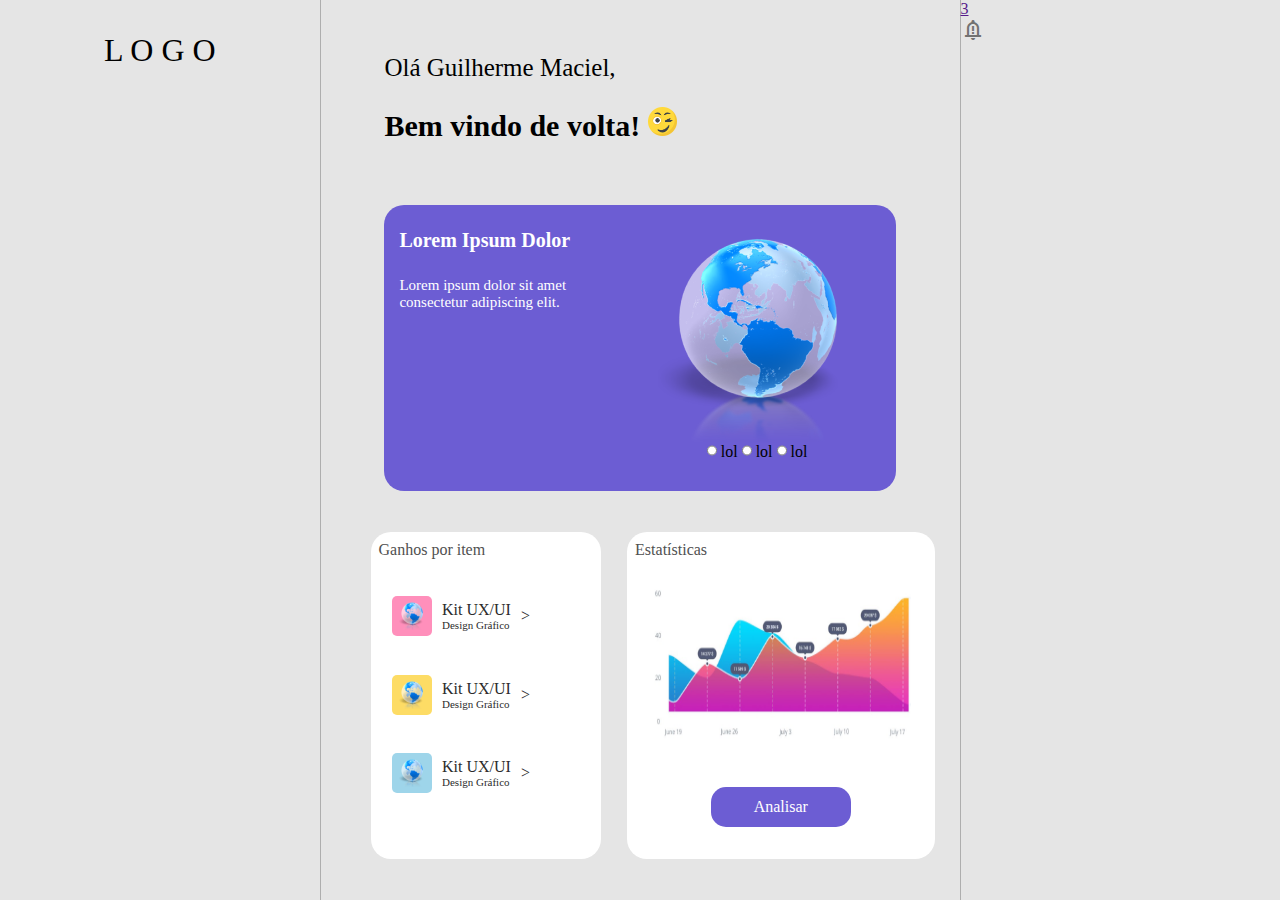
<file: index.html>
<!DOCTYPE html>
<html lang="en">
<head>
    <meta charset="UTF-8">
    <meta name="viewport" content="width=device-width, initial-scale=1.0">
    <title>page</title>
    <link rel="stylesheet"  href="styles.css"> 
</head>
<body>
    <div class="mainContent"> 
        <div class='firstChildContent'>
            <div><h1 class='logo'>L  O   G   O</h1></div>
                <nav>
                    <ul class='slideDelay'> 
                        <li class='slide'><a href=""><span class="material-icons-outlined md-light md-inactive md-48 dashboard">
                            dashboard
                            </span>
                            <div>Visão Geral</div></a></li> 
                        <li class='slide'><a href=""><img class='shopping_bag' src="./assets/navIcon/outline_shopping_bag_black_48dp.png" alt=""><div>Produtos</div></a></li>
                        <li class='slide'><a href=""><img class='credit_card' src="./assets/navIcon/outline_credit_card_black_48dp.png" alt=""><div>Pagamentos</div></a></li>
                        <li class='slide'><a href=""><img class='miscellaneous_services' src="./assets/navIcon/outline_miscellaneous_services_black_48dp.png" alt=""><div>Configurações</div></a></li>
                        <li class='slide'><a href=""><img class='trending_up' src="./assets/navIcon/outline_trending_up_black_48dp.png" alt=""><div>Transações</div></a></li>
                        <li class='slide'><a href=""><img class='access_time' src="./assets/navIcon/outline_access_time_black_48dp.png" alt=""><div>Horários</div></a></li>
                        <li class='slide'><a href=""><img class='analytics' src="./assets/navIcon/outline_analytics_black_48dp.png" alt=""><div>Campanhas</div></a></li>
                    </ul> 
                </nav>
        </div>
        <div class='secondChildContent'>
             <div class='containerUp'>
                 <div class='tittleMidPage'>
                     <div class='tittleMidHello'>Olá Guilherme Maciel,</div>
                     <div class='tittleMidWelcome'>Bem vindo de volta! <img class='tittleMidWelcomeImg' src="assets/visaoGeral/middlePage/smile.png" alt=""></div>
                 </div>
             </div>
            <div class='card'>
                <div class='cardContainer'>
                    <div class="cardContent">
                        <div class='cardTitle'><h1>Lorem Ipsum Dolor</h1></div>
                        <div class='cardText'><h3>Lorem ipsum dolor sit amet consectetur adipiscing elit.</h3></div>
                    </div>
                    <div class='cardImg'>
                        <img src="./assets/visaoGeral/middlePage/globe-13425 1.png" alt="">
                        <div> 
                            <input type="radio" name='select' id='selectFirst'>
                            <label for="selectFirst">
                                lol
                            </label> 
                            <input type="radio" name='select' id='selectSecond'>
                            <label for="selectSecond">
                                lol
                            </label> 
                            <input type="radio" name='select' id='selectThird'>
                            <label for="selectThird">
                                lol 
                            </label> 
                        </div>
                    </div>
                </div>
            </div> 
            <div class='containerDown'>
                <div class='itemList'>
                    <div class='itemTittle'>Ganhos por item</div>
                    <div class='itemShow'>
                        <ul class='item'> 
                            <li class='item2'>
                                <a class='listHover' href="">
                                    <div class='imgBackground1'>
                                        <img class='globoMin' src="./assets/visaoGeral/middlePage/globe-min.png" alt="">
                                    </div>
                                    <div class='itemText'>
                                        <div class='itemText1'>Kit UX/UI </div>
                                        <div class='itemText2'>Design Gráfico</div>
                                    </div>
                                    <div class='itemTextTwo'>></div>
                                </a>
                            </li>
                            <li class='item2'>
                                <a class='listHover' href="">
                                    <div class='imgBackground2'>
                                        <img class='globoMin' src="./assets/visaoGeral/middlePage/globe-min.png" alt="">
                                    </div>
                                    <div class='itemText'>
                                        <div class='itemText1'>Kit UX/UI </div>
                                        <div class='itemText2'>Design Gráfico</div>
                                    </div>
                                    <div class='itemTextTwo'>></div>
                                </a>
                            </li>
                            <li class='item2'>
                                <a class='listHover' href="">
                                    <div class='imgBackground3'>
                                        <img class='globoMin' src="./assets/visaoGeral/middlePage/globe-min.png" alt="">
                                    </div>
                                    <div class='itemText'>
                                        <div class='itemText1'>Kit UX/UI </div>
                                        <div class='itemText2'>Design Gráfico</div>
                                    </div>
                                    <div class='itemTextTwo'>></div>
                                </a>
                            </li>
                        </ul>
                    </div>
                </div>
                <div class='statisticsContainer'> 
                    <div class='statisticsTittle'>Estatísticas</div>
                    <div class='statistics'><img src="assets/visaoGeral/middlePage/statistics.png" alt=""></div>
                    <div class='statisticsButton'>
                        <a href="">
                            <div>Analisar</div>
                        </a>
                    </div> 
                </div>
            </div>            
        </div> 
        <div class='thirdChildContent'> 
            <div class='nofify'>
                <a href="" class='linkNotify'> 
                    <div class='counterNotify'>3</div>
                    <span class="material-icons-outlined md-light md-inactive md-48">notification_important</span>
                </a>
            </div>
            <div class='saldo'></div>
            <div class='graphics'></div>
        </div> 
    </div>
    </body>
</html>
</file>
<file: styles.css>
body{
    margin: 0;
    padding: 0;
}
.mainContent{
    min-height: 100vh;
    min-width: 100vh;
    display: flex; 
    background: #E5E5E5;
}
.firstChildContent{ 
    flex: 1;
    margin: 0;
    border-right: 1px solid #AEAEAE; 
}
.secondChildContent{ 
    flex: 2;
    display: flex;
    align-items: center;
    justify-content: center;
    flex-direction: column;
}
.thirdChildContent{  
    flex: 1;
    border-left: 1px solid #AEAEAE; 
}

/*config*/
@import url('https://fonts.googleapis.com/css2?family=Roboto&display=swap');
@import url('https://fonts.googleapis.com/css2?family=Roboto:wght@700&display=swap');

/*Left page*/
h1.logo{ /* verificar css se precisa remover o desnecessário*/
    padding: 6px;
    font-family: Roboto;
    font-style: normal;
    font-weight: 400;
    line-height: 47px;
    max-height: 20%; 
    height: 20%; 
    display: flex;
    justify-content: center;
    align-items: center;
    flex: 1;
    color: #000000;
}
nav{
    width: 100%;
    margin: 0;
    height: 100%;
    display: flex;
    align-items: center;
    justify-content: center;
    margin-top: 15px;
    max-height: 79%;
}
nav > ul{
    line-height: 50px;
    height: 100%;
    width: 100%;
    margin: 0;
    padding: 0;
    display: flex;
    flex-direction: column;
    justify-content: space-between;
    align-items: center;
    list-style-type:none;
}
nav > ul > li{
    margin: 5px;
    margin-left: 5px;
    margin-right: 5px;
    border-radius: 2px; 
    display: flex;
    align-items: center; 
    width: 70%;
    justify-content: center;
}
nav > ul > li > a > img{
    width: 25px;
    position: absolute;
    left: 10px;
}
nav > ul > li > a {
    max-height: 30px;
    display: flex;
    align-items: center;
    width: 100%;
    padding: 4px 5px 4px 5px ;
    text-align: center;
    font-family: Roboto;
    font-style: normal;
    font-weight: normal;
    text-decoration: none; 
    border-radius: 5px;
} 
nav > ul > li > a > div{
    color: #727272;
    display: flex;
    padding-left: 30%;
}
/*HOVER E ACTIVE*/
nav > ul > li > a:active > div{
    color: #FFFFFF;
}
nav > ul > li > a:hover > div{
    color: #FFFFFF;
} 

a:active {background-color: #6C5DD3;}
a.active > img {background-color: #6C5DD3;}

a:hover {background-color: #6C5DD3;}
a:hover > img {background-color: #6C5DD3;} 

a:active > span.dashboard {content:url("./assets/navIcon/outline_dashboard_white_48dp.jpg");}
a:active > img.shopping_bag {content:url("./assets/navIcon/outline_shopping_bag_white_48dp.png");}
a:active > img.credit_card {content:url("./assets/navIcon/outline_credit_card_white_48dp.png");}
a:active > img.miscellaneous_services {content:url("./assets/navIcon/outline_miscellaneous_services_white_48dp.png");}
a:active > img.trending_up {content:url("./assets/navIcon/outline_trending_up_white_48dp.png");}
a:active > img.access_time {content:url("./assets/navIcon/outline_access_time_white_48dp.png");}
a:active > img.analytics {content:url("./assets/navIcon/outline_analytics_white_48dp.png");}

a:hover > span.dashboard {width:25px;content:url("./assets/navIcon/outline_dashboard_white_48dp.png");}
a:hover > img.shopping_bag {content:url("./assets/navIcon/outline_shopping_bag_white_48dp.png");}
a:hover > img.credit_card {content:url("./assets/navIcon/outline_credit_card_white_48dp.png");}
a:hover > img.miscellaneous_services {content:url("./assets/navIcon/outline_miscellaneous_services_white_48dp.png");}
a:hover > img.trending_up {content:url("./assets/navIcon/outline_trending_up_white_48dp.png");}
a:hover > img.access_time {content:url("./assets/navIcon/outline_access_time_white_48dp.png");}
a:hover > img.analytics {content:url("./assets/navIcon/outline_analytics_white_48dp.png");}

/*SLIDE MENU LEFT*/
.slide {
    position: relative;
    left: -1200px; 
    -webkit-animation: slide 0.4s  forwards;
    -webkit-animation-delay: 0.4s; 
    animation: slide 0.4s forwards;
    animation-delay: 0.4s;
}
@-webkit-keyframes slide {
    100% { left: 0; }
}

@keyframes slide {
    100% { left: 0; }
}
.slideDelay li:nth-child(1) { animation-delay: 0s }
.slideDelay li:nth-child(2) { animation-delay: .3s }
.slideDelay li:nth-child(3) { animation-delay: 0.6s }
.slideDelay li:nth-child(4) { animation-delay: 0.9s }
.slideDelay li:nth-child(5) { animation-delay: 1.2s }
.slideDelay li:nth-child(6) { animation-delay: 1.5s }
.slideDelay li:nth-child(7) { animation-delay: 1.8s }

/* MIDDLE PAGE*/
/* h1{
    font-family: 'Roboto', sans-serif;
} */
.containerUp{
    height: 25%;
    display: flex;
    width: 80%;
    justify-content: flex-start;
    align-items: center;
}
.containerDown{
    width: 100%;
    /* background-color: ; */
    height: 50%;
}

/*CARD*/
.card{
    display: flex;
    align-items: center;
    justify-content: center;
    flex-direction: column;
    height: 35%; 
    width: 80%;
    margin: 0; 
    background-color: #6C5DD3;
    border-radius: 20px; 
}
.cardTitle{
    width: 100%;
    display: flex;
    align-items: center;
    justify-content: flex-start;
    max-width: 100%;
    height: 30%;
    flex-wrap: wrap;
    font-size: 10px;
    max-height: 20%;
}
.cardContainer{
    display: flex;
    justify-content: center;
    align-items: center;
    width: 100%;
    height: 100%;
}
.cardContent{
    height: 100%;
}
.cardText{
    height: 100%;
    width: 100%;

}
.cardImg{
    display: flex;
    align-items: center;
    justify-content: center;
    flex-direction: column;
    align-self: flex-end;
    width: 80%;
    height: 100%;
}
div.cardImg > img{
    
    width: 80%;
}
div.cardTitle > h1{
    font-family: Roboto;
    font-weight: 700;   
    color: #FFFFFF;
    margin-left: 15px;
    margin-top: 15px;
    margin-bottom: 0;
    
}
div.cardText > h3{
    font-family: Roboto;
    font-weight: 400;
    margin: 0;
    color: #FFFFFF;
    font-size: 15px;
    padding: 0;
    margin-left: 15px;
    margin-top: 15px;
}

input[type="radio"]{
    width: 10px;
    margin: 0; 
}
.containerDown{
    display: flex;
    justify-content: center;
    align-items: center;
    flex-direction: row;
}
.itemList{
    width: 45%;
    height: 80%;
    margin: 25px 1px 25px 50px;
    background: #FFFFFF;
    border-radius: 20px;
}
.statisticsContainer{
    margin: 25px;
    width: 60%;
    height: 80%; 
    background: #FFFFFF;
    border-radius: 20px;
}
.itemTittle{
    font-family: Roboto; 
    font-style: normal;
    font-weight: 400;
    line-height: 29px;
    letter-spacing: 0em;
    text-align: left;
    margin-top: 3px;
    margin-left: 8px;
    color: #505050;
}
.itemShow{
    display: flex;
    justify-content: center;
    align-items: center;
    flex-direction: column;
    width: 100%;
    height: 80%;
}

.globoMin{
    width: 30px;
}
.item{
    margin: 5px;
    margin-left: 5px;
    margin-right: 5px;
    border-radius: 2px; 
    display: flex;
    justify-content: center;
    align-items: center; 
    flex-direction: column;
    width: 90%;
    height: 90%;
    list-style-type:none; 
    padding: 0;
} 
.item2{
    width: 100%;
    height: 100%;
    margin: 0;
    padding: 0;
    display: flex;
    align-items: center;
    
    
}
.item2 > a{
    width: 100%;
    height: 100%;
    display: flex;
    justify-content: center;
    align-items: center; 
    flex-direction: row; 
    text-decoration: none;
    justify-content: flex-start;

} 
.itemText{
    font-family: Roboto;
    font-weight: 400;   
    color: #2C2C2C;
}
.itemTextTwo{
    font-family: Roboto;
    font-weight: 400;   
    color: #2C2C2C;
    padding: 10px;
}
.itemText1{    font-size: 16px;}
.itemText2{    font-size: 11px;}

.imgBackground1{
    display: flex;
    justify-content: center;
    align-items: center;
    border-radius: 5px;
    width: 40px;
    height: 40px;
    margin-right: 10px;
    margin-left: 10px;
    background: #FF8FBB;
}
.imgBackground2{
    display: flex;
    justify-content: center;
    align-items: center;
    border-radius: 5px;
    width: 40px;
    height: 40px;
    margin-right: 10px;
    margin-left: 10px;
    background: #FDDC65;
}
.imgBackground3{
    display: flex;
    justify-content: center;
    align-items: center;
    border-radius: 5px;
    width: 40px;
    height: 40px;
    margin-right: 10px;
    margin-left: 10px;
    background: #9ED5EA;
}

a.listHover:hover{
    background-color: #dcdcdc;
    opacity: 90%;
    border-radius: 10px;
}
.statisticsContainer{
    display: flex;
    justify-content: space-between;
    flex-direction: column;
}

.statistics{
    width: 100%;
    height: 50%;
    display: flex;
    justify-content: center;
    align-items: center;

}
.statisticsTittle{
    line-height: 29px;
    letter-spacing: 0em;
    text-align: left;
    margin-top: 3px;
    margin-left: 8px;
    color: #505050;
}
div.statistics > img{
    width: 85%;
    height: 100%;
}
.statisticsButton{
    display: flex;
    justify-content: center;
    align-items: center; 
    height: 32%;
}
.statisticsButton > a > div{
    display: flex;
    justify-content: center;
    align-items: center;
    background-color: #6C5DD3;
    color: #ffffff;
    border: none;
    width: 140px;
    height: 40px;
    border-radius: 15px;
}
.statisticsButton > a{
    width: 100%;
    height: 100%;
    text-decoration: none;
    width: 140px;
    height: 40px;
    border-radius: 15px;
}
.statisticsButton > a:hover{
    background-color: #dcdcdc;
    opacity: 90%;
    border-radius: 10px;
}

.tittleMidHello{
    font-family: Roboto;
    font-size: 25px;
    font-style: normal;
    font-weight: 400;
    line-height: 47px;
    letter-spacing: 0em; 

}
.tittleMidWelcome{
    font-size: 30px;
    font-family: Roboto; 
    font-style: normal;
    font-weight: 700;
    line-height: 70px;
    letter-spacing: 0em;
    text-align: left;

}
.tittleMidWelcomeImg{ width: 9%;}


 /* fallback */
@font-face {
    font-family: 'Material Icons Outlined';
    font-style: normal;
    font-weight: 400;
    src: url(./assets/font/gok-H7zzDkdnRel8-DQ6KAXJ69wP1tGnf4ZGhUce.woff2) format('woff2');
  }
  
  .material-icons-outlined {
    font-family: 'Material Icons Outlined';
    font-weight: normal;
    font-style: normal;
    font-size: 24px;
    line-height: 1;
    letter-spacing: normal;
    text-transform: none;
    display: inline-block;
    white-space: nowrap;
    word-wrap: normal;
    direction: ltr;
    font-feature-settings: 'liga';
    -webkit-font-feature-settings: 'liga';
    -webkit-font-smoothing: antialiased; 
  }

  /* Rules for sizing the icon. */
.material-icons.md-18 { font-size: 18px; }
.material-icons.md-24 { font-size: 24px; }
.material-icons.md-36 { font-size: 36px; }
.material-icons.md-48 { font-size: 48px; }

/* Rules for using icons as black on a light background. */
.material-icons.md-dark { color: rgba(0, 0, 0, 0.54); }
.material-icons.md-dark.md-inactive { color: rgba(0, 0, 0, 0.26); }

/* Rules for using icons as white on a dark background. */
.material-icons-outlined.md-light { color: rgba(255, 255, 255, 1); }
.material-icons-outlined.md-light.md-inactive { color: rgba(114, 114, 114, 1); }


span.dashboard{
    position: absolute;
    left: 10px;
}




.nofify{

}
.linkNotify{

}
.counterNotify{

}



.saldo{

}
.graphics{

}
</file>
